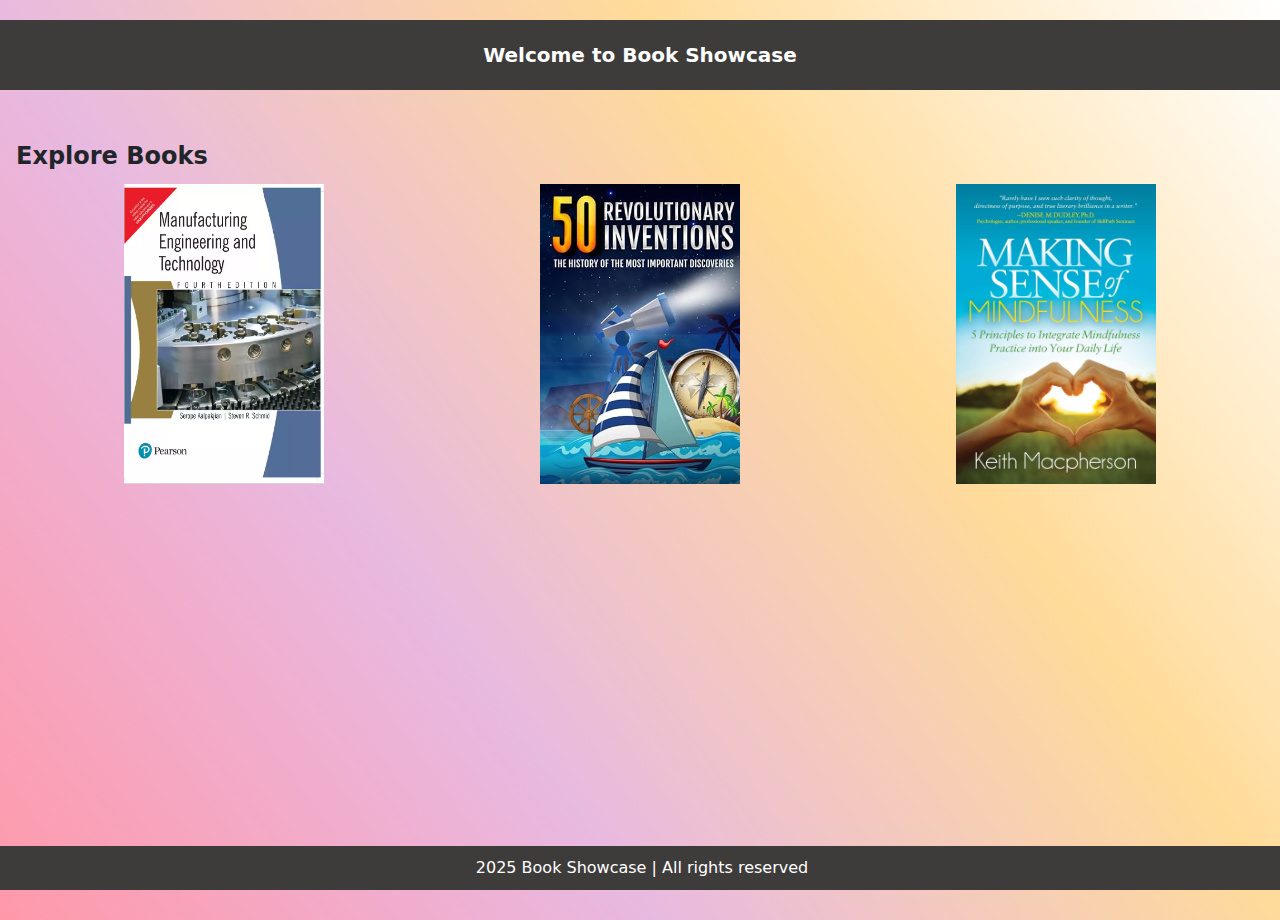
<file: index.html>
<!DOCTYPE html>
<html lang="en">

<head>
    <meta charset="UTF-8">
    <meta name="viewport" content="width=device-width, initial-scale=1.0">
    <title>PW Project</title>
    <link href="https://cdn.jsdelivr.net/npm/bootstrap@5.3.3/dist/css/bootstrap.min.css" rel="stylesheet"
        integrity="sha384-QWTKZyjpPEjISv5WaRU9OFeRpok6YctnYmDr5pNlyT2bRjXh0JMhjY6hW+ALEwIH" crossorigin="anonymous">
    <script src="https://cdn.jsdelivr.net/npm/bootstrap@5.3.3/dist/js/bootstrap.bundle.min.js"
        integrity="sha384-YvpcrYf0tY3lHB60NNkmXc5s9fDVZLESaAA55NDzOxhy9GkcIdslK1eN7N6jIeHz"
        crossorigin="anonymous"></script>
    <link rel="stylesheet" href="Src/indexStyle.css" >
</head>

<body>
    <nav id="header">
        Welcome to Book Showcase
    </nav>
    <main class="m-3 mt-5">
        <div class="fw-bold fs-4">Explore Books</div>
        <div id="image">
            <div class="book">
                <a href="book1.html">
                    <img src="./Public/images/book1.webp" alt="Book 1">
                    <div class="info-box">Click For Detail</div>
                    
                </a>
            </div>
            <div class="book">
                <a href="book2.html">
                    <img src="./Public/images/book2.jpg" alt="Book 2">
                    <div class="info-box">Click For Detail</div>
                </a>
            </div>
            <div class="book">
                <a href="book3.html">
                    <img src="./Public/images/book3.jpg" alt="Book 3">
                    <div class="info-box">Click For Detail</div>
                </a>
            </div>
        </div>
    </main>
    <footer>
        <span class="bi bi-c-circle me-1 "></span>
        <span>2025 Book Showcase | All rights reserved</span>
    </footer>

</body>

</html>
</file>
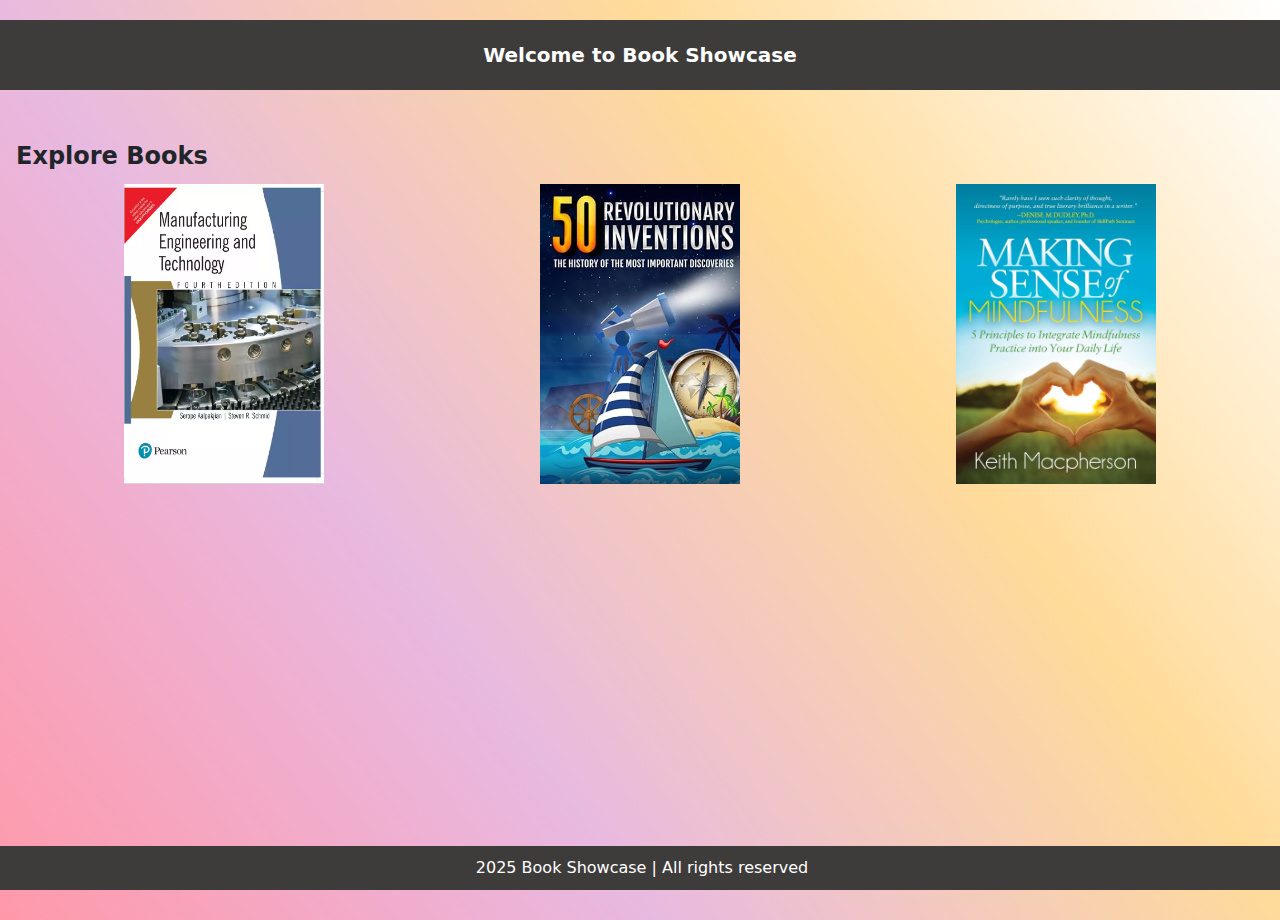
<file: Index.html>
<!DOCTYPE html>
<html lang="en">
<head>
    <meta charset="UTF-8">
    <meta name="viewport" content="width=device-width, initial-scale=1.0">
    <title>PW Project</title>
    <link href="https://cdn.jsdelivr.net/npm/bootstrap@5.3.3/dist/css/bootstrap.min.css" rel="stylesheet" integrity="sha384-QWTKZyjpPEjISv5WaRU9OFeRpok6YctnYmDr5pNlyT2bRjXh0JMhjY6hW+ALEwIH" crossorigin="anonymous">
    <script src="https://cdn.jsdelivr.net/npm/bootstrap@5.3.3/dist/js/bootstrap.bundle.min.js" integrity="sha384-YvpcrYf0tY3lHB60NNkmXc5s9fDVZLESaAA55NDzOxhy9GkcIdslK1eN7N6jIeHz" crossorigin="anonymous"></script>
    <style>
        *{
            margin: 0;
            padding: 0;
        }
        body{
            height: 100vh;
            animation: animateBg 10s linear infinite;
            transition: 5s;
            background: linear-gradient(54deg,rgba(255, 72, 102, 0.557),rgba(209, 113, 193, 0.494),rgb(255, 165, 0,0.4),white); 
        }
        @keyframes animateBg {
            0% {
                background: linear-gradient(23deg ,rgba(241, 162, 14, 0.694),rgba(209, 54, 215, 0.337),rgba(255, 255, 255, 0.703)); 
            }
            25% {
                background: linear-gradient(54deg, rgba(209, 113, 193, 0.494), rgba(230, 151, 164, 0.957),white, rgba(255, 166, 0, 0.499) );
            }
            50% {
                background: linear-gradient(54deg, rgba(255, 192, 203, 0.957), white,rgba(209, 113, 193, 0.494), rgba(255, 166, 0, 0.499) );
            }
            75% {
                background: linear-gradient(54deg, rgba(255, 192, 203, 0.957), rgba(209, 113, 193, 0.494), rgba(255, 166, 0, 0.499), white);
            }
            100% {
                background: linear-gradient(54deg, rgba(255, 192, 203, 0.957), rgba(209, 113, 193, 0.494), rgba(255, 166, 0, 0.499), white);
            }
        }
        
        footer{
            background-color: #3e3b3b;
            color: white;
            text-align: center;
            padding: 10px;
            position:fixed;
            bottom: 10px;
            width: 100%;
        }
        #header{
            background-color: #3e3b3b;
            color: white;
            display: flex;
            padding: 20px;
            justify-content: center;
            font-weight: bold;
            margin-top: 20px;
            font-size: 20px;
        }
        
        .book {
            position: relative;
            width: 200px;
            height: 300px;
        }
        
        .book img {
            width: 100%;
            height: 100%;
            transition: transform 1s, opacity 0.9s;
            
        }
        
        .info-box{
            height: 300px;
            width: 200px;
            background-color: #3e3b3b;
            position: absolute;
            color: rgb(193, 187, 187);
            top: -9px;
            left: -8px;
            opacity: 0;
            text-align: center;
            display: flex;
            font-size: 25px;
            font-weight: 500;
            font-family: 'Times New Roman', Times, serif;
            justify-content: center;
            align-items: center;
            margin-left: 4px;
            transition: 2s;

        }
        
        .book:hover img {
            transform: rotateY(180deg);
            opacity: 0;
        }
        
        .info-box:hover{
            opacity: 1;
        }
     
     @media screen and (orientation: landscape){
        #image{ 
        display: flex;
        justify-content: space-around;
    }
     #image div{
        margin-top: 10px;
     }
    }
     @media screen and (orientation: portrait){
        #image{ 
        display: block;
        margin-left: 40px;
     }
     #image div{
        margin-top: 20px;
     }
     #header{
        white-space: nowrap;
     }
    }
    </style>
</head>
<body>
    <nav id="header"  >
        Welcome to Book Showcase
    </nav>
    <main class="m-3 mt-5">
        <div class="fw-bold fs-4">Explore Books</div>
        <div  id="image">
        <div class="book">
            <a href="/src/book1.html">
                <img src="/public/images/book1.webp" alt="Book 1">
                <div class="info-box">Click For Detail</div>
            </a>
        </div>
        <div class="book">
            <a href="/src/book2.html">
                <img src="/public/images/book2.jpg" alt="Book 2">
                <div class="info-box">Click For Detail</div>
            </a>
        </div>
        <div class="book">
            <a href="/src/book3.html">
                <img src="/public/images/book3.jpg" alt="Book 3">
                <div class="info-box">Click For Detail</div>
            </a>
        </div>
    </div>
    </main>
    <footer  >
        <span class="bi bi-c-circle me-1 "></span>
        <span>2025 Book Showcase | All rights reserved</span>
    </footer>
   
</body>
</html>
</file>
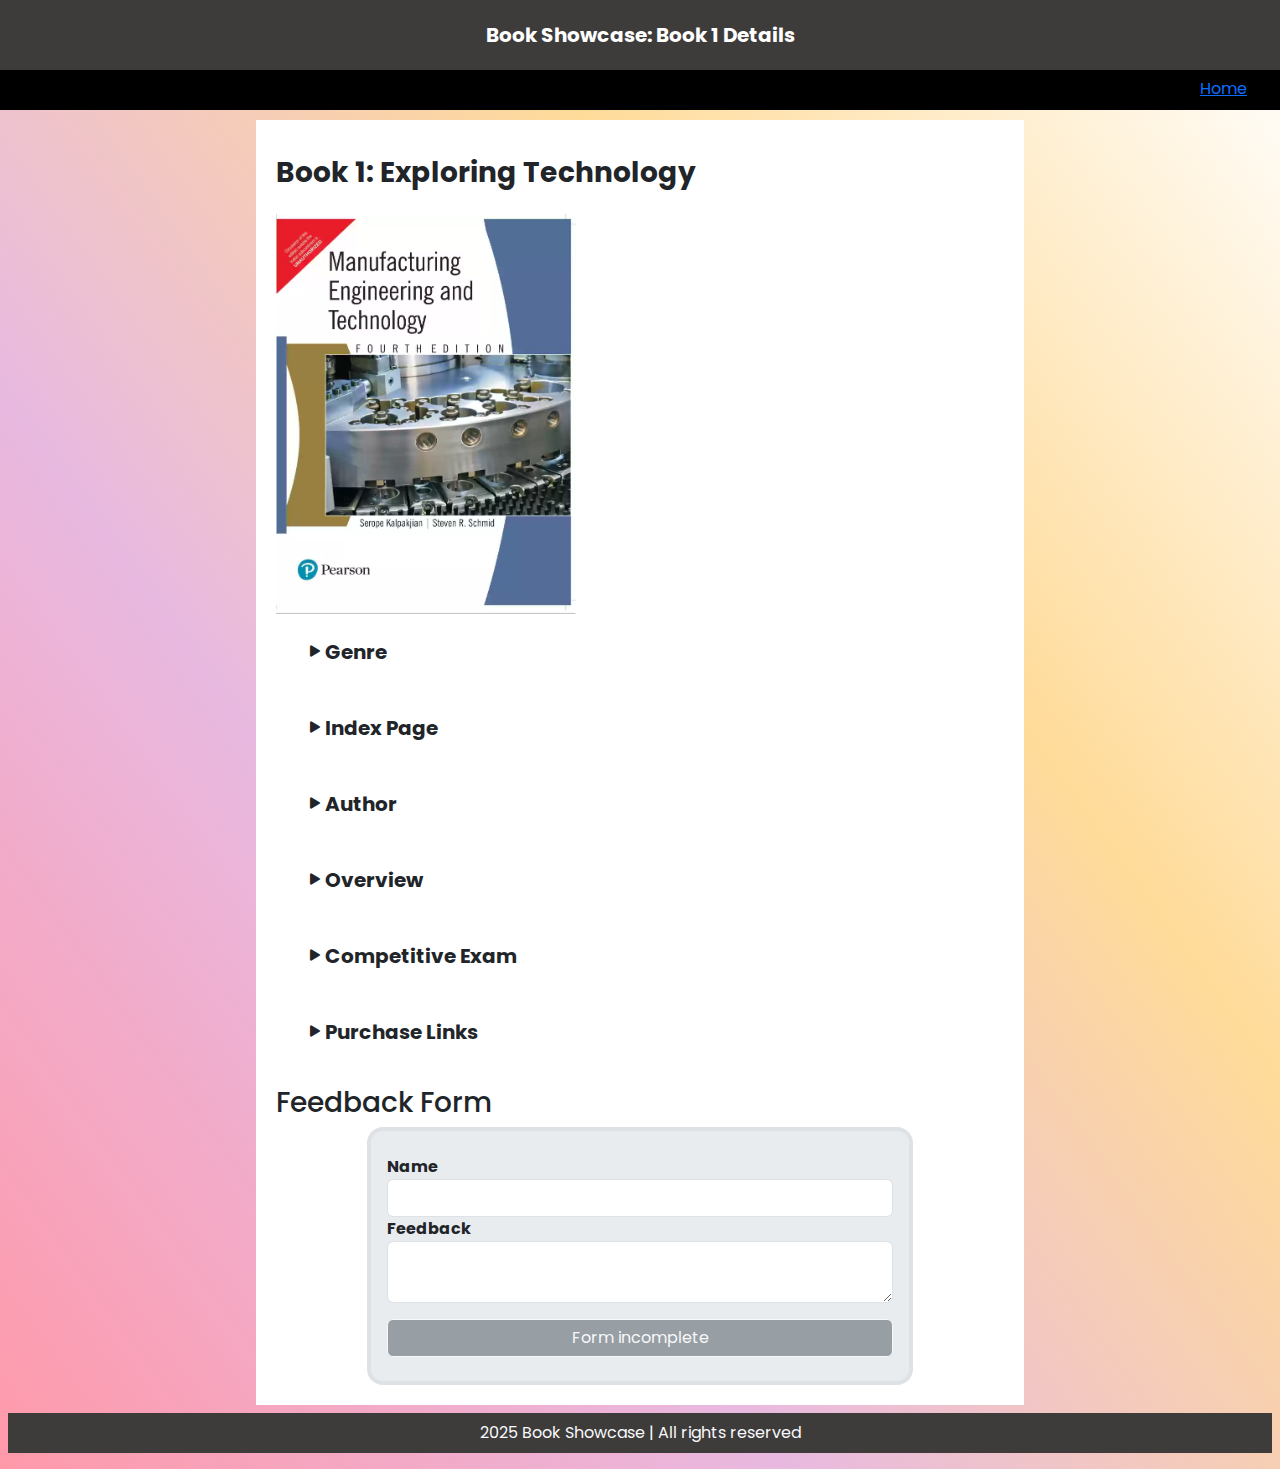
<file: book1.html>
<!DOCTYPE html>
<html lang="en">

<head>
    <meta charset="UTF-8">
    <meta name="viewport" content="width=device-width, initial-scale=1.0">
    <title>Book 1</title>
    <link href="https://cdn.jsdelivr.net/npm/bootstrap@5.3.3/dist/css/bootstrap.min.css" rel="stylesheet"
        integrity="sha384-QWTKZyjpPEjISv5WaRU9OFeRpok6YctnYmDr5pNlyT2bRjXh0JMhjY6hW+ALEwIH" crossorigin="anonymous">
        <link rel="stylesheet" href="https://cdn.jsdelivr.net/npm/bootstrap-icons/font/bootstrap-icons.css">
    <script src="https://cdn.jsdelivr.net/npm/bootstrap@5.3.3/dist/js/bootstrap.bundle.min.js"
        integrity="sha384-YvpcrYf0tY3lHB60NNkmXc5s9fDVZLESaAA55NDzOxhy9GkcIdslK1eN7N6jIeHz"
        crossorigin="anonymous"></script>
        

        <link rel="stylesheet" href="Src/books.css">
      
</head>
<style>
   

</style>
<body>
    <nav>
        <div id="navTitle" >
            Book Showcase: Book 1 Details
        </div>
        <div id="navLink">
            <a href="index.html" class="btn btn-link " >Home</a>
        </div>
    </nav>
    <section>
        <h3 class="mt-3 mb-4 fw-bold">Book 1: Exploring Technology</h3>
        <div>
            <img src="./Public/images/book1.webp" height="400px" width="300px" alt=""> 
        </div>
        <!--First Dialog Box -->
        <button class="btn fs-5 fw-bolder  bi bi-play-fill m-3" data-bs-target="#dialog1" data-bs-toggle="collapse">Genre</button>
        <div class="w-50">
            <div class="collapse  collapse-horizontal " id="dialog1">
                <div class="card card-body bg-body-secondary"id="collapseWidth">

                    <ul>
                        <li>Engineering</li>
                        <li>Technology</li>
                        <li>Education</li>
                    </ul>
                </div>
            </div>

        </div>
        <!--Second Dialog Box -->
        <button class="btn fs-5 fw-bolder  bi bi-play-fill m-3" data-bs-target="#dialog2" data-bs-toggle="collapse">Index Page</button>
        <div class="w-75">
            <div class="collapse  collapse-horizontal " id="dialog2">
                <div class="card card-body  bg-body-secondary"id="collapseWidth" >
                    <ul>
                        <li>Introduction</li>
                        <li>Chapter1: Overview</li>
                        <li>Chapter2: Advanced Concept</li>
                        <li>Chapter2:Design for Manufacture, Assembly, Disassembly, and Service</li>
                    </ul>
                </div>
            </div>

        </div>
        <!--Third Dialog Box -->
        <button class="btn fs-5 fw-bolder  bi bi-play-fill m-3" data-bs-target="#dialog3" data-bs-toggle="collapse">Author</button>
        <div class="w-50">
            <div class="collapse  collapse-horizontal " id="dialog3">
                <div class="card card-body  bg-body-secondary"id="collapseWidth">
                    <p>
                        Serope Kalpakjian & Steven Schmid
                    </p>
                </div>
            </div>

        </div>
        <!--Fourth Dialog Box -->
        <button class="btn fs-5 fw-bolder  bi bi-play-fill m-3" data-bs-target="#dialog4" data-bs-toggle="collapse">Overview</button>
        <div class="w-50">
            <div class="collapse  collapse-horizontal " id="dialog4">
                <div class="card card-body  bg-body-secondary"id="collapseWidth">
                    <p>
                        "Manufacturing Engineering and Technology" is a widely used textbook that provides a comprehensive introduction to modern manufacturing. 
                    </p>
                </div>
            </div>

        </div>
        <!--Fifth Dialog Box -->
        <button class="btn fs-5 fw-bolder  bi bi-play-fill m-3" data-bs-target="#dialog5" data-bs-toggle="collapse">Competitive Exam </button>
        <div class="w-50">
            <div class="collapse  collapse-horizontal " id="dialog5">
                <div class="card card-body  bg-body-secondary"id="collapseWidth">
                    <p id="trunc">
                        The book Manufacturing Engineering and Technology by Serope Kalpakjian & Steven Schmid is highly relevant for various competitive exams related to mechanical, manufacturing, and industrial engineering. It provides in-depth coverage of manufacturing processes, materials, and automation, which are key topics in technical exams.
                    </p>
                </div>
            </div>

        </div>
        <!--Sixth Dialog Box -->
        <button class="btn fs-5 fw-bolder  bi bi-play-fill m-3" data-bs-target="#dialog6" data-bs-toggle="collapse">Purchase Links</button>
        <div class="w-50">
            <div class="collapse  collapse-horizontal " id="dialog6">
                <div class="card card-body  bg-body-secondary"id="collapseWidth">
            <ul>
                <li>
                    <a
                        href="https://www.amazon.in/Manufacturing-Engineering-Technology-4e-Kalpakjian/dp/8177581708/ref=pd_aw_sbs_m_sccl_1/257-2154382-9587553?pd_rd_w=9i8bD&content-id=amzn1.sym.2cd03849-f4e7-4876-8d9b-3ad5f5d92257&pf_rd_p=2cd03849-f4e7-4876-8d9b-3ad5f5d92257&pf_rd_r=J4T77X4V2NG8FV5EFPN2&pd_rd_wg=JdCCi&pd_rd_r=c6bdf24e-3e1d-426b-8540-068e989e816d&pd_rd_i=8177581708&psc=1" target="_blank">Amazon</a>
                </li>
                <li>
                    <a href="https://www.flipkart.com/manufacturing-engineering-technology-si-edition/p/itmf4ffgrwjjvng3?pid=9789332587908&lid=LSTBOK9789332587908HFVMW1&marketplace=FLIPKART&srno=b_1_24&otracker=browse&fm=organic&iid=en_T3s4kaVu%2FvrdsNCqLFqCiMWgLeRf7djcILorKx8NnhLrB3HoHPkArh6DSX1MGUlHor%2BUkypUep19d7zsZ7AAzg%3D%3D&ssid=cgb48cgltc0000001600869075415"  target="_blank">Flipkart</a>
                </li>
            </ul>
                </div>
            </div>

        </div>
        <h3 class="mt-3">Feedback Form</h3>
        <div class=" w-100 d-flex justify-content-center">
            <form action="" class="w-75 border border-4 p-3 pt-4 pb-4 rounded rounded-4 bg-body-secondary">
                <label class="fw-bold" for="name">Name</label>
                <input type="text" name="Name" id="name" class="form-control" >
                <label class="fw-bold" for="Feedback">Feedback</label>
                <textarea name="Feedback" id="Feedback" class="form-control" ></textarea>
                <button type="button"  id="submitBtn" class=" btn bg-secondary mt-3 w-100 text-white" disabled  data-bs-target="#feedBack" data-bs-toggle="modal">
                    Form incomplete
            </button>
            <div class="modal fade " id="feedBack">
                <div class="modal-dialog modal-dialog-centered">
                    <div class="modal-content">
                        <div class="modal-header " style=" text-align: center; display: flex; justify-content: center; align-items: center; ">
                            <i class="bi bi-check-circle-fill align-content-center" style="font-size: 100px; color: green;"></i>
                            
                        </div>
                        <div class="modal-body">
                            <h2 class=" fw-bold" style="text-transform: uppercase;" id="Name"></h2>
                            <dl class="mb-3">
                                <dt>Book1 : Manufacturing-Engineering-Technology</dt>
                            </dl>
                            <p class="text-lg mb-6" id="feedBackModal">
                                Your Feedback has been sent successfully.
                            </p>
                        </div>
                        <div class="modal-footer">
                            <button type="button" class="btn btn-danger" data-bs-dismiss="modal">
                                Cancel
                            </button>
                            <button type="button" class="btn btn-success" data-bs-dismiss="modal">
                                Ok
                            </button>
                        </div>
                    </div>
                </div>
            </div>
            </form>
        </div>
    </section>
    <footer class="m-2">
        <p class="p-2 text-light " style="text-align: center; width: 100%; background-color:  #3e3b3b;">2025 Book Showcase | All rights reserved</p>
    </footer>
</body>

</html>
<script src="./Src/script.js"></script>
</file>
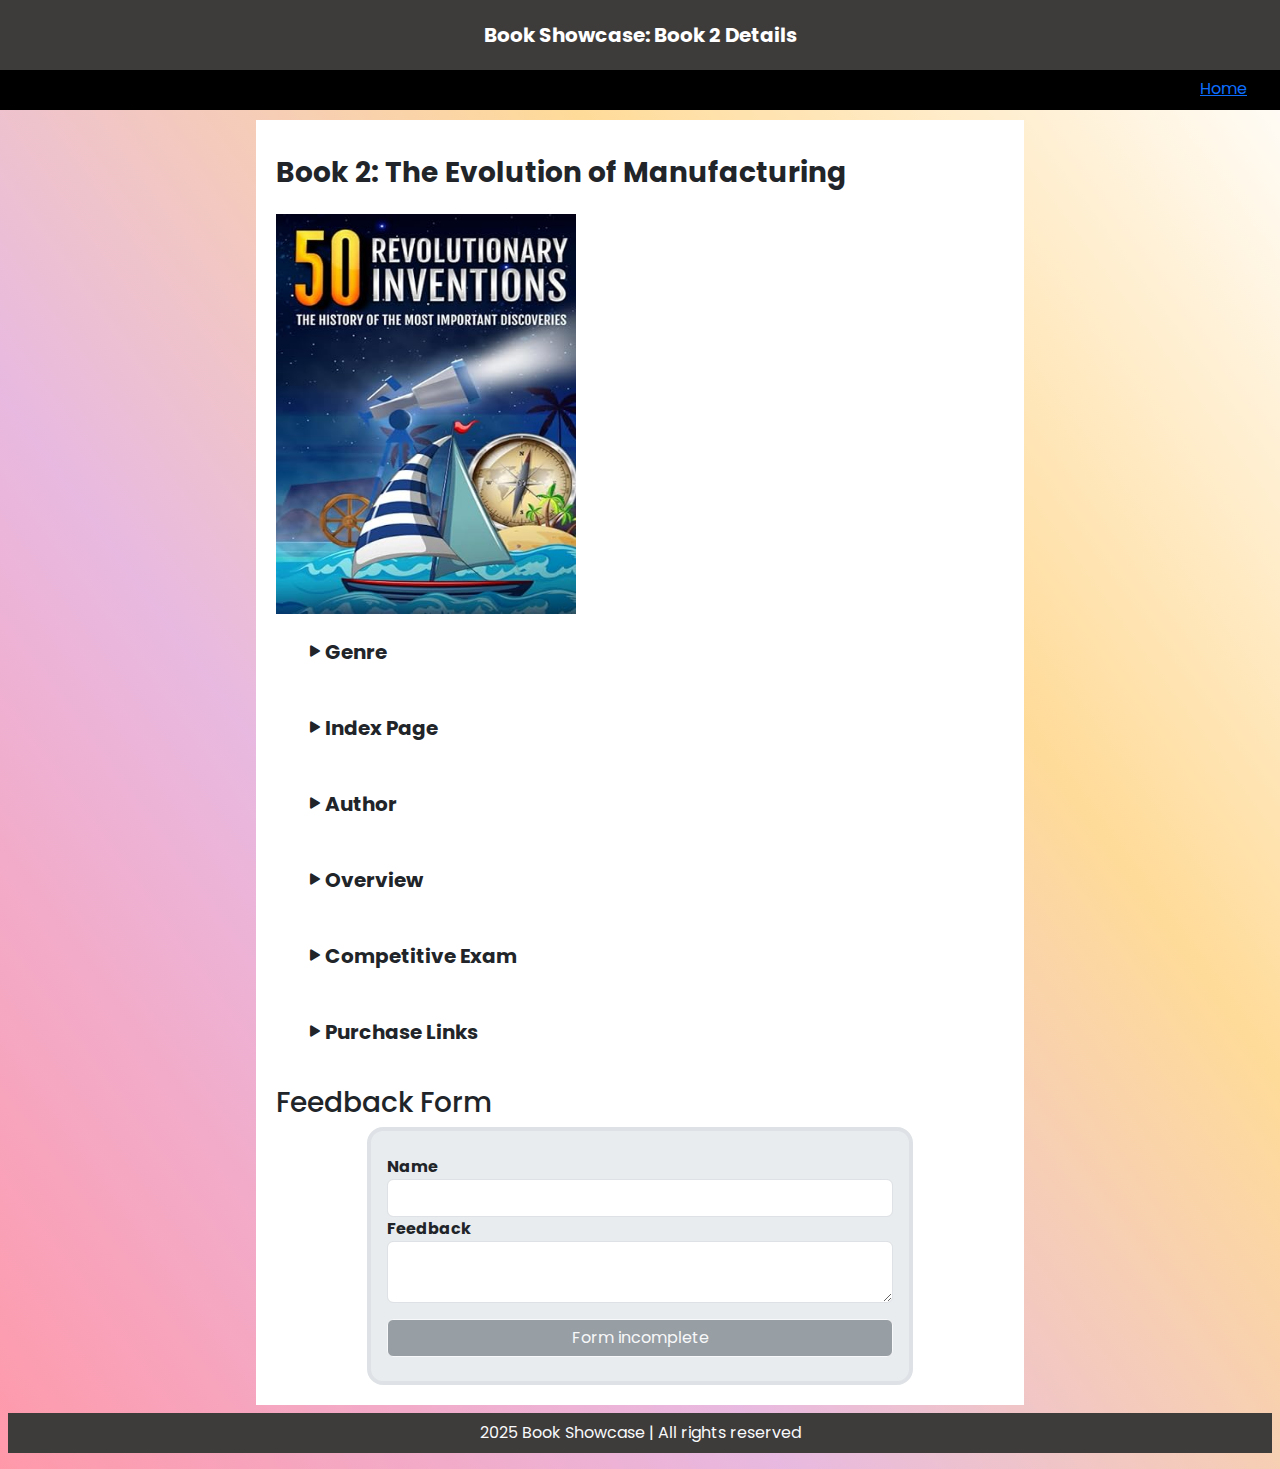
<file: book2.html>
<!DOCTYPE html>
<html lang="en">

<head>
    <meta charset="UTF-8">
    <meta name="viewport" content="width=device-width, initial-scale=1.0">
    <title>Book 2</title>
    <link href="https://cdn.jsdelivr.net/npm/bootstrap@5.3.3/dist/css/bootstrap.min.css" rel="stylesheet"
        integrity="sha384-QWTKZyjpPEjISv5WaRU9OFeRpok6YctnYmDr5pNlyT2bRjXh0JMhjY6hW+ALEwIH" crossorigin="anonymous">
    <script src="https://cdn.jsdelivr.net/npm/bootstrap@5.3.3/dist/js/bootstrap.bundle.min.js"
        integrity="sha384-YvpcrYf0tY3lHB60NNkmXc5s9fDVZLESaAA55NDzOxhy9GkcIdslK1eN7N6jIeHz"
        crossorigin="anonymous"></script>
        
<link rel="stylesheet" href="https://cdn.jsdelivr.net/npm/bootstrap-icons/font/bootstrap-icons.css">

        <link rel="stylesheet" href="Src/books.css">
    
</head>

<body>
    <nav>
        <div id="navTitle" >
            Book Showcase: Book 2 Details
        </div>
        <div id="navLink">
            <a href="index.html" class="btn btn-link " >Home</a>
        </div>
    </nav>
    <section>
        <h3 class="mt-3 mb-4 fw-bold">Book 2: The Evolution of Manufacturing</h3>
        <img src="./Public/images/book2.jpg" height="400px" width="300px" alt=""> <br>
        <!--First Dialog Box -->
        <button class="btn fs-5 fw-bolder  bi bi-play-fill m-3" data-bs-target="#dialog1" data-bs-toggle="collapse">Genre</button>
        <div class="w-50">
            <div class="collapse  collapse-horizontal " id="dialog1">
                <div class="card card-body  bg-body-secondary" id="collapseWidth">

                    <ul>
                        <li> Science & Innovation</li>
                        <li>Industrial & Manufacturing Engineering</li>
                        <li>History of Technology</li>
                        <li>Mechanical & Production Engineering</li>
                    </ul>
                </div>
            </div>

        </div>
        <!--Second Dialog Box -->
        <button class="btn fs-5 fw-bolder  bi bi-play-fill m-3" data-bs-target="#dialog2" data-bs-toggle="collapse">Index Page</button>
        <div class="w-50">
            <div class="collapse  collapse-horizontal " id="dialog2">
                <div class="card card-body  bg-body-secondary" id="collapseWidth">
                    <ul>
                        <li>Introduction</li>
                        <li>Chapter1: Overview</li>
                        <li>Chapter2: Advanced Concept</li>
                    </ul>
                </div>
            </div>

        </div>
        <!--Third Dialog Box -->
        <button class="btn fs-5 fw-bolder  bi bi-play-fill m-3" data-bs-target="#dialog3" data-bs-toggle="collapse">Author</button>
        <div class="w-50">
            <div class="collapse  collapse-horizontal " id="dialog3">
                <div class="card card-body  bg-body-secondary" id="collapseWidth">
                    <p>
                        Serope Kalpakjian and Steven Schmid
                    </p>
                </div>
            </div>

        </div>
        <!--Fourth Dialog Box -->
        <button class="btn fs-5 fw-bolder  bi bi-play-fill m-3" data-bs-target="#dialog4" data-bs-toggle="collapse">Overview</button>
        <div class="w-50">
            <div class="collapse  collapse-horizontal " id="dialog4">
                <div class="card card-body  bg-body-secondary" id="collapseWidth">
                    <p>
                        This book explores 50 groundbreaking inventions that have transformed manufacturing engineering and technology, from the Industrial Revolution to Industry 4.0.
                    </p>
                </div>
            </div>

        </div>
        <!--Fifth Dialog Box -->
        <button class="btn fs-5 fw-bolder  bi bi-play-fill m-3" data-bs-target="#dialog5" data-bs-toggle="collapse">Competitive Exam </button>
        <div class="w-50">
            <div class="collapse  collapse-horizontal " id="dialog5">
                <div class="card card-body  bg-body-secondary" id="collapseWidth">
                    <p>
                        If your book focuses on key manufacturing inventions and technological advancements, it can be highly relevant for various competitive exams in the field of engineering and technology.
                    </p>
                </div>
            </div>

        </div>
        <!--Sixth Dialog Box -->
        <button class="btn fs-5 fw-bolder  bi bi-play-fill m-3" data-bs-target="#dialog6" data-bs-toggle="collapse">Purchase Links</button>
        <div class="w-50">
            <div class="collapse  collapse-horizontal " id="dialog6">
                <div class="card card-body  bg-body-secondary" id="collapseWidth">
            <ul>
                <li>
                    <a
                        href="https://www.amazon.co.uk/50-Revolutionary-Inventions-Important-Discoveries/dp/B0BZ37D49V">Amazon</a>
                </li>
                <li>
                    <a href="https://www.flipkart.com/strategic-inventions-revolutionary-war/p/itmfbyxhbtnwgzya?pid=9781502610294">Flipkart</a>
                </li>
            </ul>
                </div>
            </div>

        </div>
        <h3 class="mt-3">Feedback Form</h3>
        <div class=" w-100 d-flex justify-content-center">
            <form action="" class="w-75 border border-4 p-3 pt-4 pb-4 rounded rounded-4 bg-body-secondary">
                <label class="fw-bold" for="name">Name</label>
                <input type="text" name="Name" id="name" class="form-control" >
                <label class="fw-bold" for="Feedback">Feedback</label>
                <textarea name="Feedback" id="Feedback" class="form-control"></textarea>
                <button type="button"  id="submitBtn" class=" btn bg-secondary mt-3 w-100 text-white" disabled  data-bs-target="#feedBack" data-bs-toggle="modal">
                    Form incomplete
            </button>
            <div class="modal fade " id="feedBack">
                <div class="modal-dialog modal-dialog-centered">
                    <div class="modal-content">
                        <div class="modal-header " style=" text-align: center; display: flex; justify-content: center; align-items: center; ">
                            <i class="bi bi-check-circle-fill align-content-center" style="font-size: 100px; color: green;"></i>
                            
                        </div>
                        <div class="modal-body">
                            <h2 class=" fw-bold" style="text-transform: uppercase;" id="Name"></h2>
                            <dl class="mb-3">
                                <dt>Book2 : 50 Revolutionary Inventions</dt>
                            </dl>
                            <p class="text-lg mb-6" id="feedBackModal">
                                Your Feedback has been sent successfully.
                            </p>
                        </div>
                        <div class="modal-footer">
                            <button type="button" class="btn btn-danger" data-bs-dismiss="modal">
                                Cancel
                            </button>
                            <button type="button" class="btn btn-success" data-bs-dismiss="modal">
                                Ok
                            </button>
                        </div>
                    </div>
                </div>
            </div>
            </form>
        </div>
    </section>
    <footer class="m-2">
        <p class="p-2 text-light " style="text-align: center; width: 100%; background-color:  #3e3b3b;">2025 Book Showcase | All rights reserved</p>
    </footer>
</body>

</html>
<script src="./Src/script.js"></script>
</file>
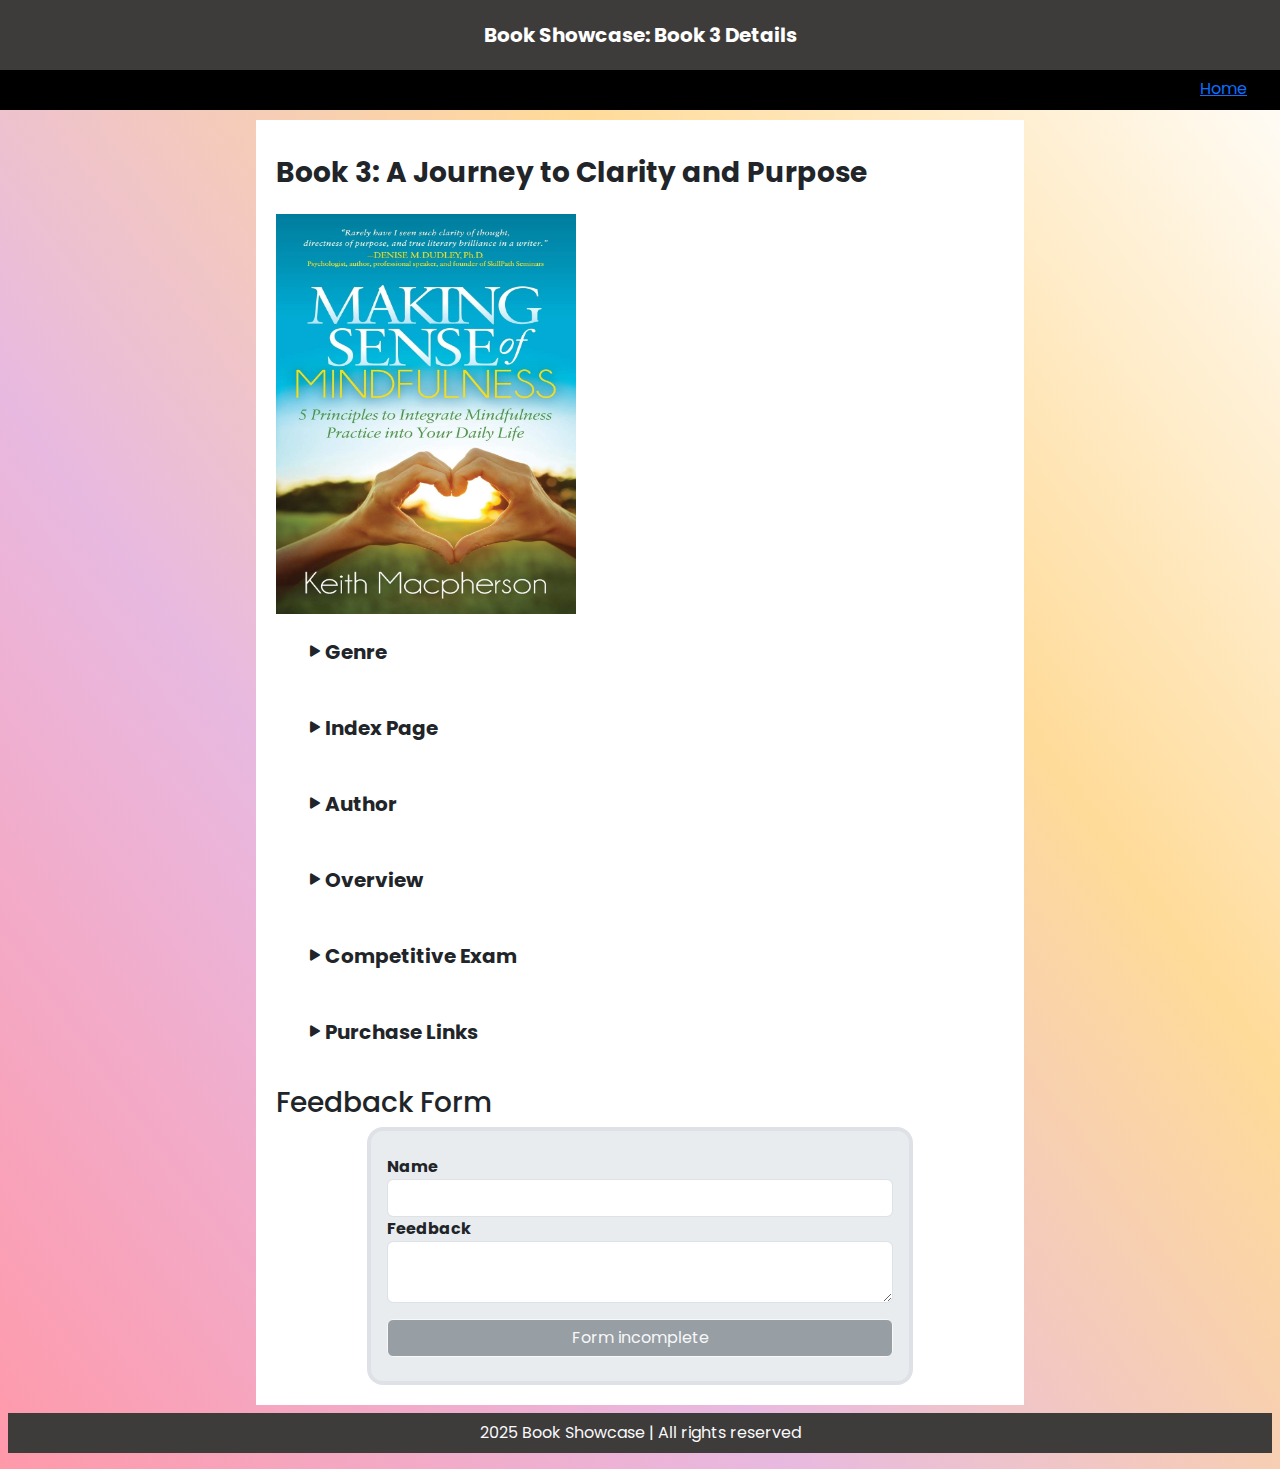
<file: book3.html>
<!DOCTYPE html>
<html lang="en">

<head>
    <meta charset="UTF-8">
    <meta name="viewport" content="width=device-width, initial-scale=1.0">
    <title>Book 3</title>
    <link href="https://cdn.jsdelivr.net/npm/bootstrap@5.3.3/dist/css/bootstrap.min.css" rel="stylesheet"
        integrity="sha384-QWTKZyjpPEjISv5WaRU9OFeRpok6YctnYmDr5pNlyT2bRjXh0JMhjY6hW+ALEwIH" crossorigin="anonymous">
    <script src="https://cdn.jsdelivr.net/npm/bootstrap@5.3.3/dist/js/bootstrap.bundle.min.js"
        integrity="sha384-YvpcrYf0tY3lHB60NNkmXc5s9fDVZLESaAA55NDzOxhy9GkcIdslK1eN7N6jIeHz"
        crossorigin="anonymous"></script>
        
<link rel="stylesheet" href="https://cdn.jsdelivr.net/npm/bootstrap-icons/font/bootstrap-icons.css">

        <link rel="stylesheet" href="Src/books.css">
        
    
</head>

<body>
    <nav>
        <div id="navTitle" >
            Book Showcase: Book 3 Details
        </div>
        <div id="navLink">
            <a href="index.html" class="btn btn-link " >Home</a>
        </div>
    </nav>
    <section>
        <h3 class="mt-3 mb-4 fw-bold">Book 3: A Journey to Clarity and Purpose</h3>
        <img src="./Public/images/book3.jpg" height="400px" width="300px" alt=""> <br>
        <!--First Dialog Box -->
        <button class="btn fs-5 fw-bolder  bi bi-play-fill m-3" data-bs-target="#dialog1" data-bs-toggle="collapse">Genre</button>
        <div class="w-50">
            <div class="collapse  collapse-horizontal " id="dialog1">
                <div class="card card-body  bg-body-secondary" id="collapseWidth">

                    <ul>
                        <li>Philosophy </li>
                        <li>Psychology </li>
                        <li>Spirituality & Mindfulness</li>
                        <li> Neuroscience</li>
                    </ul>
                </div>
            </div>

        </div>
        <!--Second Dialog Box -->
        <button class="btn fs-5 fw-bolder  bi bi-play-fill m-3" data-bs-target="#dialog2" data-bs-toggle="collapse">Index Page</button>
        <div class="w-50">
            <div class="collapse  collapse-horizontal " id="dialog2">
                <div class="card card-body  bg-body-secondary" id="collapseWidth">
                    <ul>
                        <li>Introduction</li>
                        <li>Chapter1: Overview</li>
                        <li>Chapter2: Advanced Concept</li>
                    </ul>
                </div>
            </div>

        </div>
        <!--Third Dialog Box -->
        <button class="btn fs-5 fw-bolder  bi bi-play-fill m-3" data-bs-target="#dialog3" data-bs-toggle="collapse">Author</button>
        <div class="w-50">
            <div class="collapse  collapse-horizontal " id="dialog3">
                <div class="card card-body  bg-body-secondary" id="collapseWidth">
                    <p>
                        Morgan James Publishing llc
                    </p>
                </div>
            </div>

        </div>
        <!--Fourth Dialog Box -->
        <button class="btn fs-5 fw-bolder  bi bi-play-fill m-3" data-bs-target="#dialog4" data-bs-toggle="collapse">Overview</button>
        <div class="w-50">
            <div class="collapse  collapse-horizontal " id="dialog4">
                <div class="card card-body  bg-body-secondary" id="collapseWidth">
                    <p>
                        This book provides a thought-provoking journey into the nature of meaning, helping readers navigate existential questions, personal values, and life’s deeper purpose.
                    </p>
                </div>
            </div>

        </div>
        <!--Fifth Dialog Box -->
        <button class="btn fs-5 fw-bolder  bi bi-play-fill m-3" data-bs-target="#dialog5" data-bs-toggle="collapse">Competitive Exam</button>
        <div class="w-50">
            <div class="collapse  collapse-horizontal " id="dialog5">
                <div class="card card-body  bg-body-secondary" id="collapseWidth">
                    <p>
                        If your book explores meaning, purpose, and fulfillment through philosophy, psychology, and self-development, it may be useful for competitive exams that test analytical thinking, ethics, and general studies.
                    </p>
                </div>
            </div>

        </div>
        <!--Sixth Dialog Box -->
        <button class="btn fs-5 fw-bolder  bi bi-play-fill m-3" data-bs-target="#dialog6" data-bs-toggle="collapse">Purchase Links</button>
        <div class="w-50">
            <div class="collapse  collapse-horizontal " id="dialog6">
                <div class="card card-body  bg-body-secondary" id="collapseWidth">
            <ul>
                <li>
                    <a
                        href="https://www.amazon.in/Observe-Mindfulness-Practices-Cultivate-Enhancing/dp/9363953718?source=ps-sl-shoppingads-lpcontext&ref_=fplfs&psc=1&smid=A1WYWER0W24N8S">Amazon</a>
                </li>
                <li>
                    <a href="https://www.flipkart.com/making-sense-mindfulness/p/itmf3gxevneygxeu?pid=9781683509523&lid=LSTBOK9781683509523YH1960&marketplace=FLIPKART&cmpid=content_book_8965229628_gmc">Flipkart</a>
                </li>
            </ul>
                </div>
            </div>

        </div>
        <h3 class="mt-3">Feedback Form</h3>
        <div class=" w-100 d-flex justify-content-center">
            <form action="" class="w-75 border border-4 p-3 pt-4 pb-4 rounded rounded-4 bg-body-secondary">
                <label class="fw-bold" for="name">Name</label>
                <input type="text" name="Name" id="name" class="form-control"  >
                <label class="fw-bold" for="Feedback">Feedback</label>
                <textarea name="Feedback" id="Feedback" class="form-control" ></textarea>
                <button type="button"  id="submitBtn" class=" btn bg-secondary mt-3 w-100 text-white" disabled  data-bs-target="#feedBack" data-bs-toggle="modal">
                    Form incomplete
            </button>
            <div class="modal fade " id="feedBack">
                <div class="modal-dialog modal-dialog-centered">
                    <div class="modal-content">
                        <div class="modal-header " style=" text-align: center; display: flex; justify-content: center; align-items: center; ">
                            <i class="bi bi-check-circle-fill align-content-center" style="font-size: 100px; color: green;"></i>
                            
                        </div>
                        <div class="modal-body">
                            <h2 class=" fw-bold" style="text-transform: uppercase;" id="Name"></h2>
                            <dl class="mb-3">
                                <dt>Book3 : Making Sense Of Mindfulness</dt>
                            </dl>
                            <p class="text-lg mb-6" id="feedBackModal">
                                Your Feedback has been sent successfully.
                            </p>
                        </div>
                        <div class="modal-footer">
                            <button type="button" class="btn btn-danger" data-bs-dismiss="modal">
                                Cancel
                            </button>
                            <button type="button" class="btn btn-success" data-bs-dismiss="modal">
                                Ok
                            </button>
                        </div>
                    </div>
                </div>
            </div>
            </form>
        </div>
    </section>
    <footer class="m-2">
        <p class="p-2 text-light " style="text-align: center; width: 100%; background-color:  #3e3b3b;">2025 Book Showcase | All rights reserved</p>
    </footer>
</body>

</html>
<script src="./Src/script.js"></script>
</file>
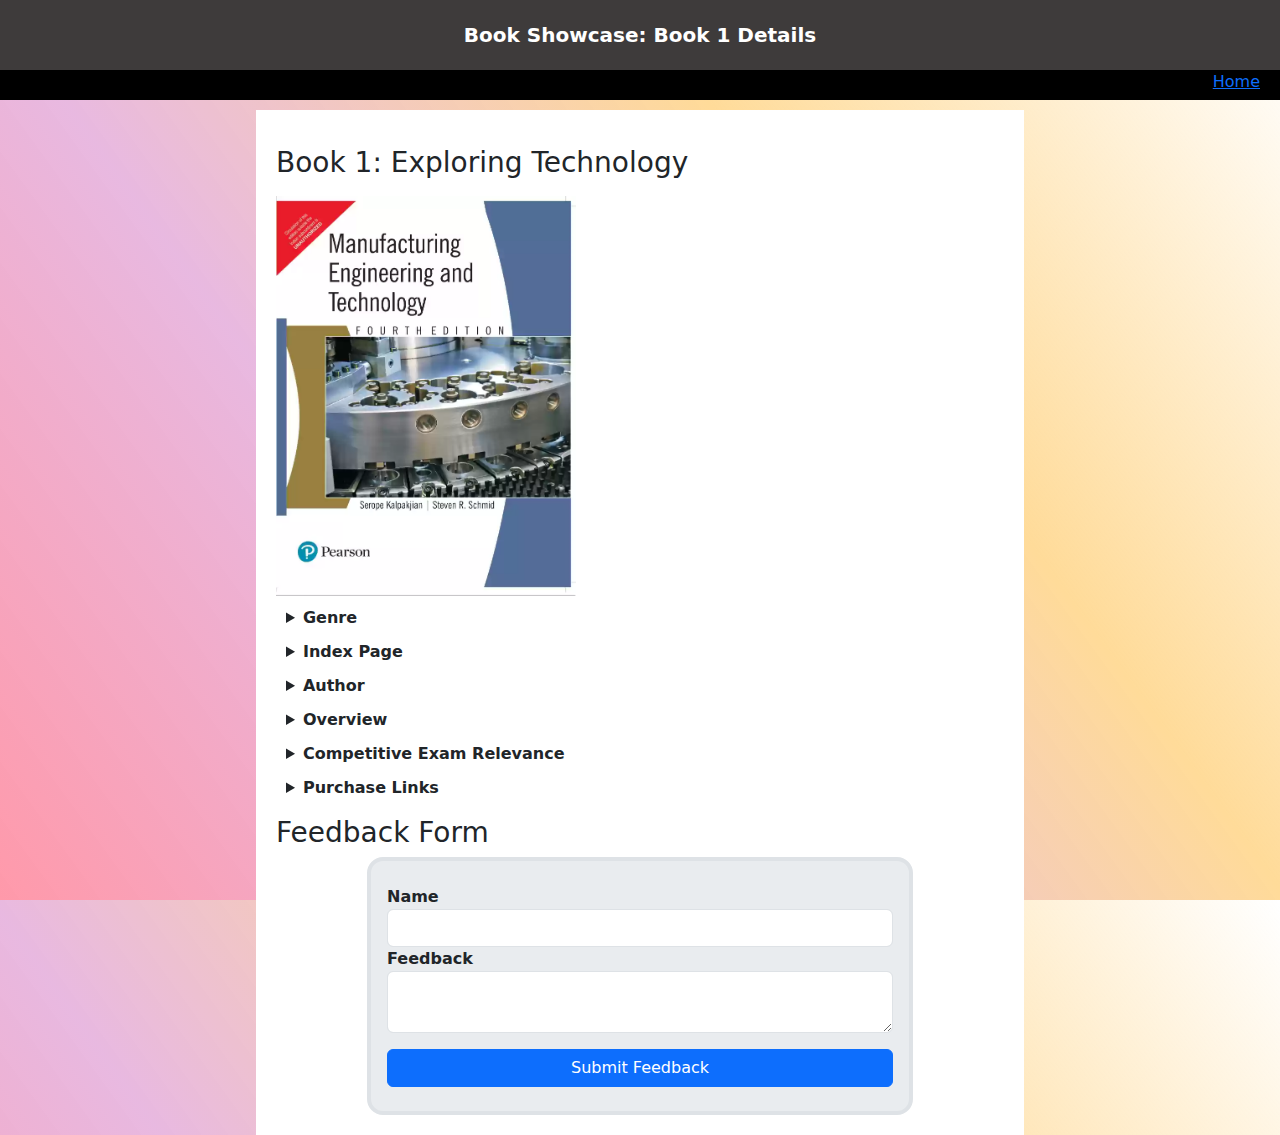
<file: src/book1.html>
<!DOCTYPE html>
<html lang="en">
<head>
    <meta charset="UTF-8">
    <meta name="viewport" content="width=device-width, initial-scale=1.0">
    <title>Book 1</title>
    <link href="https://cdn.jsdelivr.net/npm/bootstrap@5.3.3/dist/css/bootstrap.min.css" rel="stylesheet" integrity="sha384-QWTKZyjpPEjISv5WaRU9OFeRpok6YctnYmDr5pNlyT2bRjXh0JMhjY6hW+ALEwIH" crossorigin="anonymous">
    <script src="https://cdn.jsdelivr.net/npm/bootstrap@5.3.3/dist/js/bootstrap.bundle.min.js" integrity="sha384-YvpcrYf0tY3lHB60NNkmXc5s9fDVZLESaAA55NDzOxhy9GkcIdslK1eN7N6jIeHz" crossorigin="anonymous"></script>
    <style>
         body{
            height: 100vh;
            animation: animateBg 10s linear infinite;
            transition: 5s;
            background: linear-gradient(54deg,rgba(255, 72, 102, 0.557),rgba(209, 113, 193, 0.494),rgb(255, 165, 0,0.4),white); 
             
            
        }
        
        @keyframes animateBg {
            0% {
                background: linear-gradient(23deg ,rgba(241, 162, 14, 0.694),rgba(209, 54, 215, 0.337),rgba(255, 255, 255, 0.703)); 
            }
            25% {
                background: linear-gradient(54deg, rgba(209, 113, 193, 0.494), rgba(230, 151, 164, 0.957),white, rgba(255, 166, 0, 0.499) );
            }
            50% {
                background: linear-gradient(54deg, rgba(255, 192, 203, 0.957), white,rgba(209, 113, 193, 0.494), rgba(255, 166, 0, 0.499) );
            }
            75% {
                background: linear-gradient(54deg, rgba(255, 192, 203, 0.957), rgba(209, 113, 193, 0.494), rgba(255, 166, 0, 0.499), white);
            }
            100% {
                background: linear-gradient(54deg, rgba(255, 192, 203, 0.957), rgba(209, 113, 193, 0.494), rgba(255, 166, 0, 0.499), white);
            }
        }
        
        details{
            margin: 10px;
            font-weight: 500;
            
        }
        summary{
            font-weight: 700;
        }
       #navTitle{
        background-color: #3e3b3b;
        padding: 20px;
        color: white;
        display: flex;
        justify-content: center;
        font-weight: bolder;
        font-size: 20px;
       }
       #navLink{
        background-color: black;
        width: 100%;
        height: 30px;
        margin-bottom: 10px;
       }
       #navLink a{
        background-color: black;
        position: absolute;
        right: 20px;
        
       }
        @media screen and (orientation: landscape){
             section{          
            margin-left: 20%;
            margin-right: 20%;
            background-color: white;
            padding: 20px;
          
        } 
    }
     @media screen and (orientation: portrait){
     section{
        margin-left: 5%;
        margin-right: 5%;
        background-color: white;
        padding: 20px;
     }
    }
    </style>
</head>
<body>
    <nav>
        <div id="navTitle">
            Book Showcase: Book 1 Details
        </div>
        <div id="navLink">
            <a href="/src/index.html">Home</a>
        </div>
    </nav>
<section>
    <h3 class="mt-3 mb-3">Book 1: Exploring Technology</h3>
    <img src="/public/images/book1.webp" height="400px" width="300px" alt="">
        <details>
            <summary>Genre</summary>
            <p>
              <ul>
                <li>Technology</li>
                <li>Education</li>
            </ul>
        </p>
        </details>
        <details>
            <summary>Index Page</summary>
            <p>
              <ul>
                <li>Introduction</li>
                <li>Chapter1: Overview</li>
                <li>Chapter2: Advanced Concept</li>
            </ul>
        </p>
        </details>
        <details>
            <summary>Author</summary>
            <p>
             Jane Doe,John Smith
        </p>
        </details>
        <details>
            <summary>Overview</summary>
            <p>
             This book provides detailed insights into technology and communication skills for professionals and students
        </p>
        </details>
        <details>
            <summary>Competitive Exam Relevance</summary>
            <p>
              Highly recommended for IT and communication-related government exams.
        </p>
        </details>
        <details>
            <summary>Purchase Links</summary>
            <p>
              <ul>
                <li>
                    <a href="https://www.amazon.in/Manufacturing-Engineering-Technology-4e-Kalpakjian/dp/8177581708/ref=pd_aw_sbs_m_sccl_1/257-2154382-9587553?pd_rd_w=9i8bD&content-id=amzn1.sym.2cd03849-f4e7-4876-8d9b-3ad5f5d92257&pf_rd_p=2cd03849-f4e7-4876-8d9b-3ad5f5d92257&pf_rd_r=J4T77X4V2NG8FV5EFPN2&pd_rd_wg=JdCCi&pd_rd_r=c6bdf24e-3e1d-426b-8540-068e989e816d&pd_rd_i=8177581708&psc=1">Amazon</a>
                </li>
                <li>
                    <a href="https://www.flipkart.com/">Flipkart</a>
                </li>
            </ul>
        </p>
        </details>
        <h3 class="mt-3">Feedback Form</h3>
        <div class=" w-100 d-flex justify-content-center">
        <form action="" class="w-75 border border-4 p-3 pt-4 pb-4 rounded rounded-4 bg-body-secondary">
            <label class="fw-bold" for="name">Name</label>
            <input type="text" name="Name" id="name" required class="form-control">
            <label  class="fw-bold"  for="Feedback">Feedback</label>
            <textarea name="Feedback" id="Feedback" class="form-control"></textarea>
            <button type="submit" class="btn btn-primary mt-3 w-100">Submit Feedback</button>
        </form>
    </div>
</section>
</body>
</html>
</file>
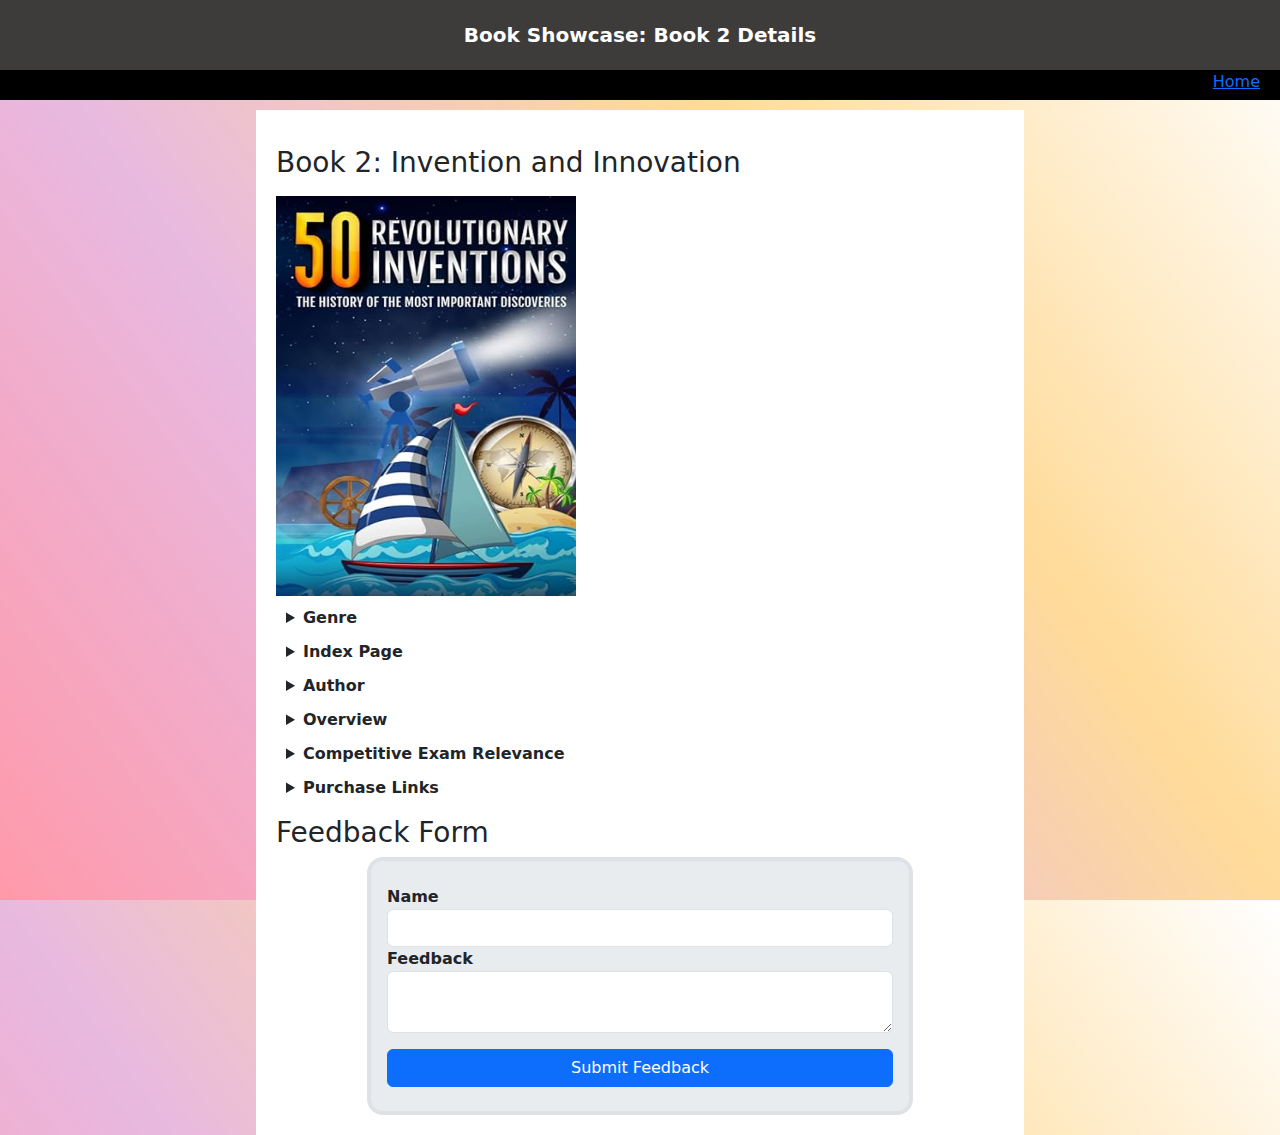
<file: src/book2.html>
<!DOCTYPE html>
<html lang="en">
<head>
    <meta charset="UTF-8">
    <meta name="viewport" content="width=device-width, initial-scale=1.0">
    <title>Book 2</title>
    <link href="https://cdn.jsdelivr.net/npm/bootstrap@5.3.3/dist/css/bootstrap.min.css" rel="stylesheet" integrity="sha384-QWTKZyjpPEjISv5WaRU9OFeRpok6YctnYmDr5pNlyT2bRjXh0JMhjY6hW+ALEwIH" crossorigin="anonymous">
    <script src="https://cdn.jsdelivr.net/npm/bootstrap@5.3.3/dist/js/bootstrap.bundle.min.js" integrity="sha384-YvpcrYf0tY3lHB60NNkmXc5s9fDVZLESaAA55NDzOxhy9GkcIdslK1eN7N6jIeHz" crossorigin="anonymous"></script>
    <style>
         body{
            height: 100vh;
            animation: animateBg 10s linear infinite;
            transition: 5s;
            background: linear-gradient(54deg,rgba(255, 72, 102, 0.557),rgba(209, 113, 193, 0.494),rgb(255, 165, 0,0.4),white); 
             
            
        }
        
        @keyframes animateBg {
            0% {
                background: linear-gradient(23deg ,rgba(241, 162, 14, 0.694),rgba(209, 54, 215, 0.337),rgba(255, 255, 255, 0.703)); 
            }
            25% {
                background: linear-gradient(54deg, rgba(209, 113, 193, 0.494), rgba(230, 151, 164, 0.957),white, rgba(255, 166, 0, 0.499) );
            }
            50% {
                background: linear-gradient(54deg, rgba(255, 192, 203, 0.957), white,rgba(209, 113, 193, 0.494), rgba(255, 166, 0, 0.499) );
            }
            75% {
                background: linear-gradient(54deg, rgba(255, 192, 203, 0.957), rgba(209, 113, 193, 0.494), rgba(255, 166, 0, 0.499), white);
            }
            100% {
                background: linear-gradient(54deg, rgba(255, 192, 203, 0.957), rgba(209, 113, 193, 0.494), rgba(255, 166, 0, 0.499), white);
            }
        }
        
        details{
            margin: 10px;
            font-weight: 500;
            
        }
        summary{
            font-weight: 700;
        }
       #navTitle{
        background-color: #3e3b3b;
        padding: 20px;
        color: white;
        display: flex;
        justify-content: center;
        font-weight: bolder;
        font-size: 20px;
       }
       #navLink{
        background-color: black;
        width: 100%;
        height: 30px;
        margin-bottom: 10px;
       }
      #navLink a{
        background-color: black;
        position: absolute;
        right: 20px;
        
       }
        @media screen and (orientation: landscape){
             section{          
            margin-left: 20%;
            margin-right: 20%;
            background-color: white;
            padding: 20px;
          
        } 
    }
     @media screen and (orientation: portrait){
     section{
        margin-left: 5%;
        margin-right: 5%;
        background-color: white;
        padding: 20px;
     }
    }
    </style>
</head>
<body>
    <nav>
        <div id="navTitle">
            Book Showcase: Book 2 Details
        </div>
        <div id="navLink">
            <a href="/src/index.html">Home</a>
        </div>
    </nav>
<section>
    <h3 class="mt-3 mb-3">Book 2: Invention and Innovation</h3>
    <img src="/public/images/book2.jpg" height="400px" width="300px" alt="">
        <details>
            <summary>Genre</summary>
            <p>
              <ul>
                <li>Technology</li>
                <li>Education</li>
            </ul>
        </p>
        </details>
        <details>
            <summary>Index Page</summary>
            <p>
              <ul>
                <li>Introduction</li>
                <li>Chapter1: Overview</li>
                <li>Chapter2: Advanced Concept</li>
            </ul>
        </p>
        </details>
        <details>
            <summary>Author</summary>
            <p>
             Jane Doe,John Smith
        </p>
        </details>
        <details>
            <summary>Overview</summary>
            <p>
             This book provides detailed insights into technology and communication skills for professionals and students
        </p>
        </details>
        <details>
            <summary>Competitive Exam Relevance</summary>
            <p>
              Highly recommended for IT and communication-related government exams.
        </p>
        </details>
        <details>
            <summary>Purchase Links</summary>
            <ul>
                <li>
                    <a href="https://www.amazon.com/50-Revolutionary-Inventions-Important-Discoveries/dp/B0BZ37D49V">Amazon</a>
                </li>
                <li>
                    <a href="https://www.flipkart.com/strategic-inventions-revolutionary-war/p/itmfbyxhbtnwgzya?pid=9781502610294&cmpid=product.share.pp">
                        Flipkart
                    </a>
                </li>
            </ul>
        
        </details>
        <h3 class="mt-3">Feedback Form</h3>
        <div class=" w-100 d-flex justify-content-center">
        <form action="" class="w-75 border border-4 p-3 pt-4 pb-4 rounded rounded-4 bg-body-secondary">
            <label class="fw-bold" for="name">Name</label>
            <input type="text" name="Name" id="name" required class="form-control">
            <label  class="fw-bold"  for="Feedback">Feedback</label>
            <textarea name="Feedback" id="Feedback" class="form-control"></textarea>
            <button type="submit" class="btn btn-primary mt-3 w-100">Submit Feedback</button>
        </form>
    </div>
</section>
</body>
</html>
</file>
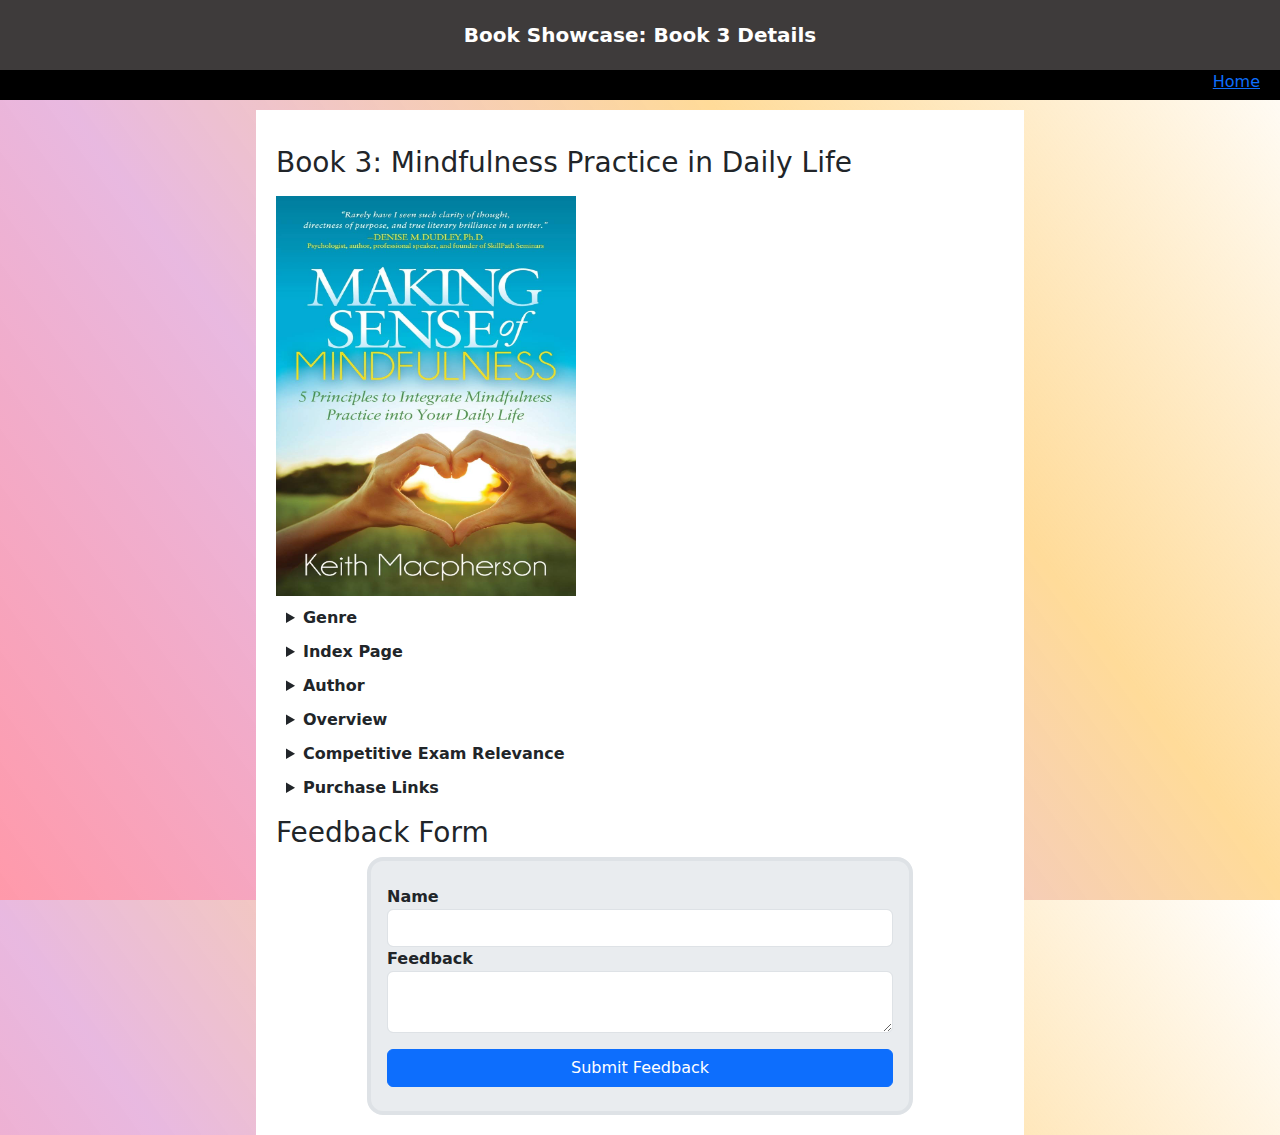
<file: src/book3.html>
<!DOCTYPE html>
<html lang="en">
<head>
    <meta charset="UTF-8">
    <meta name="viewport" content="width=device-width, initial-scale=1.0">
    <title>Book 3</title>
    <link href="https://cdn.jsdelivr.net/npm/bootstrap@5.3.3/dist/css/bootstrap.min.css" rel="stylesheet" integrity="sha384-QWTKZyjpPEjISv5WaRU9OFeRpok6YctnYmDr5pNlyT2bRjXh0JMhjY6hW+ALEwIH" crossorigin="anonymous">
    <script src="https://cdn.jsdelivr.net/npm/bootstrap@5.3.3/dist/js/bootstrap.bundle.min.js" integrity="sha384-YvpcrYf0tY3lHB60NNkmXc5s9fDVZLESaAA55NDzOxhy9GkcIdslK1eN7N6jIeHz" crossorigin="anonymous"></script>
    <style>
          body{
            height: 100vh;
            animation: animateBg 10s linear infinite;
            transition: 5s;
            background: linear-gradient(54deg,rgba(255, 72, 102, 0.557),rgba(209, 113, 193, 0.494),rgb(255, 165, 0,0.4),white); 
             
            
        }
        
        @keyframes animateBg {
            0% {
                background: linear-gradient(23deg ,rgba(241, 162, 14, 0.694),rgba(209, 54, 215, 0.337),rgba(255, 255, 255, 0.703)); 
            }
            25% {
                background: linear-gradient(54deg, rgba(209, 113, 193, 0.494), rgba(230, 151, 164, 0.957),white, rgba(255, 166, 0, 0.499) );
            }
            50% {
                background: linear-gradient(54deg, rgba(255, 192, 203, 0.957), white,rgba(209, 113, 193, 0.494), rgba(255, 166, 0, 0.499) );
            }
            75% {
                background: linear-gradient(54deg, rgba(255, 192, 203, 0.957), rgba(209, 113, 193, 0.494), rgba(255, 166, 0, 0.499), white);
            }
            100% {
                background: linear-gradient(54deg, rgba(255, 192, 203, 0.957), rgba(209, 113, 193, 0.494), rgba(255, 166, 0, 0.499), white);
            }
        }
        
        details{
            margin: 10px;
            font-weight: 500;
            
        }
        summary{
            font-weight: 700;
        }
       #navTitle{
        background-color: #3e3b3b;
        padding: 20px;
        color: white;
        display: flex;
        justify-content: center;
        font-weight: bolder;
        font-size: 20px;
       }
       #navLink{
        background-color: black;
        width: 100%;
        height: 30px;
        margin-bottom: 10px;
       }
       #navLink a{
        background-color: black;
        position: absolute;
        right: 20px;
        
       }
        @media screen and (orientation: landscape){
             section{          
            margin-left: 20%;
            margin-right: 20%;
            background-color: white;
            padding: 20px;
          
        } 
    }
     @media screen and (orientation: portrait){
     section{
        margin-left: 5%;
        margin-right: 5%;
        background-color: white;
        padding: 20px;
     }
    }
    </style>
</head>
<body>
    <nav>
        <div id="navTitle">
            Book Showcase: Book 3 Details
        </div>
        <div id="navLink">
            <a href="/src/index.html">Home</a>
        </div>
    </nav>
<section>
    <h3 class="mt-3 mb-3">Book 3: Mindfulness Practice in Daily Life</h3>
    <img src="/public/images/book3.jpg" height="400px" width="300px" alt="">
        <details>
            <summary>Genre</summary>
            <p>
              <ul>
                <li>Technology</li>
                <li>Education</li>
            </ul>
        </p>
        </details>
        <details>
            <summary>Index Page</summary>
            <p>
              <ul>
                <li>Introduction</li>
                <li>Chapter1: Overview</li>
                <li>Chapter2: Advanced Concept</li>
            </ul>
        </p>
        </details>
        <details>
            <summary>Author</summary>
            <p>
             Keith Macpherson
        </p>
        </details>
        <details>
            <summary>Overview</summary>
            <p>
             This book provides detailed insights into technology and communication skills for professionals and students
        </p>
        </details>
        <details>
            <summary>Competitive Exam Relevance</summary>
            <p>
              Highly recommended for IT and communication-related government exams.
        </p>
        </details>
        <details>
            <summary>Purchase Links</summary>
            <p>
              <ul>
                <li>
                    <a href="https://www.amazon.com/Making-Sense-Mindfulness-Principals-Integrate/dp/1683509528">Amazon</a>
                </li>
                <li>
                    <a href="https://www.flipkart.com/">Flipkart</a>
                </li>
            </ul>
        </p>
        </details>
        <h3 class="mt-3">Feedback Form</h3>
        <div class=" w-100 d-flex justify-content-center">
        <form action="" class="w-75 border border-4 p-3 pt-4 pb-4 rounded rounded-4 bg-body-secondary">
            <label class="fw-bold" for="name" >Name</label>
            <input type="text" name="Name" id="name" required class="form-control">
            <label  class="fw-bold"  for="Feedback">Feedback</label>
            <textarea name="Feedback" id="Feedback" class="form-control"></textarea>
            <button type="submit" class="btn btn-primary mt-3 w-100">Submit Feedback</button>
        </form>
    </div>
</section>
</body>
</html>
</file>
<file: Src/indexStyle.css>
* {
    margin: 0;
    padding: 0;
}

body {
    animation: animateBg 10s linear infinite;
    transition: 5s;
    height: 100vh;
    background: linear-gradient(54deg, rgba(255, 72, 102, 0.557), rgba(209, 113, 193, 0.494), rgb(255, 165, 0, 0.4), white);
}

@keyframes animateBg {
    0% {
        background: linear-gradient(23deg, rgba(241, 162, 14, 0.694), rgba(209, 54, 215, 0.337), rgba(255, 255, 255, 0.703));
    }

    25% {
        background: linear-gradient(54deg, rgba(209, 113, 193, 0.494), rgba(230, 151, 164, 0.957), white, rgba(255, 166, 0, 0.499));
    }

    50% {
        background: linear-gradient(54deg, rgba(255, 192, 203, 0.957), white, rgba(209, 113, 193, 0.494), rgba(255, 166, 0, 0.499));
    }

    75% {
        background: linear-gradient(54deg, rgba(255, 192, 203, 0.957), rgba(209, 113, 193, 0.494), rgba(255, 166, 0, 0.499), white);
    }

    100% {
        background: linear-gradient(54deg, rgba(255, 192, 203, 0.957), rgba(209, 113, 193, 0.494), rgba(255, 166, 0, 0.499), white);
    }
}

footer {
    background-color: #3e3b3b;
    color: white;
    text-align: center;
    padding: 10px;
    position: fixed;
    bottom: 10px;
    width: 100%;
}

#header {
    background-color: #3e3b3b;
    color: white;
    display: flex;
    padding: 20px;
    justify-content: center;
    font-weight: bold;
    margin-top: 20px;
    font-size: 20px;
}

.book {
    position: relative;
    width: 200px;
    height: 300px;
}

.book img {
    width: 100%;
    height: 100%;
    transition: transform 2s, opacity 0.9s;
}

.info-box {
    height: 300px;
    width: 200px;
     background: linear-gradient(45deg,rgba(6, 6, 6, 0.797),rgb(82, 79, 79,0.837),rgba(6, 6, 6, 0.797),rgb(82, 79, 79,0.837),rgba(6, 6, 6, 0.797));
    position: absolute;
    color: rgb(250, 247, 247);
    top: -9px;
    left: -8px;
    opacity: 0;
    text-align: center;
    display: flex;
    font-size: 25px;
    font-weight: 500;
    font-family: 'Times New Roman', Times, serif;
    justify-content: center;
    align-items: center;
    margin-left: 4px;
    transition: 2s;
    transform: rotateY(180deg);

}
#infoButton{
    border: 1px solid white;
    
}
#infoButton:hover{
    background:linear-gradient(54deg, rgba(255, 72, 102, 0.557), rgba(209, 113, 193, 0.494), rgb(255, 165, 0, 0.4), white); ;
    color: black;
}
.book:hover{
img{
    transform: rotateY(180deg);
    opacity: 0;
}

.info-box {
    opacity: 1;
    transform: rotateY(0deg);
    
}
}

@media screen and (orientation: landscape) {
    #image {
        display: flex;
        justify-content: space-around;
    }

    #image div {
        margin-top: 10px;
    }
}

@media screen and (orientation: portrait) {
    #image {
        display: block;
        margin-left: 40px;
    }

    #image div {
        margin-top: 20px;
    }

    #header {
        white-space: nowrap;
    }
}
</file>
<file: Src/books.css>
@import url('https://fonts.googleapis.com/css2?family=Poppins:wght@300;400;700&display=swap');
*{
    margin: 0;
    padding: 0;
    font-family: 'Poppins', sans-serif;
}
body {
    animation: animateBg 10s linear infinite;
    transition: 5s;
    background: linear-gradient(54deg, rgba(255, 72, 102, 0.557), rgba(209, 113, 193, 0.494), rgb(255, 165, 0, 0.4), white);
}

@keyframes animateBg {
    0% {
        background: linear-gradient(23deg, rgba(241, 162, 14, 0.694), rgba(209, 54, 215, 0.337), rgba(255, 255, 255, 0.703));
    }

    25% {
        background: linear-gradient(54deg, rgba(209, 113, 193, 0.494), rgba(230, 151, 164, 0.957), white, rgba(255, 166, 0, 0.499));
    }

    50% {
        background: linear-gradient(54deg, rgba(255, 192, 203, 0.957), white, rgba(209, 113, 193, 0.494), rgba(255, 166, 0, 0.499));
    }

    75% {
        background: linear-gradient(54deg, rgba(255, 192, 203, 0.957), rgba(209, 113, 193, 0.494), rgba(255, 166, 0, 0.499), white);
    }

    100% {
        background: linear-gradient(54deg, rgba(255, 192, 203, 0.957), rgba(209, 113, 193, 0.494), rgba(255, 166, 0, 0.499), white);
    }
}

details {
    margin: 10px;
    font-weight: 500;

}

summary {
    font-weight: 700;
}

#navTitle {
    background-color: #3e3b3b;
    padding: 20px;
    color: white;
    display: flex;
    justify-content: center;
    font-weight: bolder;
    font-size: 20px;
    
}

#navLink {
    background-color: black;    
    width: 100%;
    height: 40px;
    margin-bottom: 10px;
}

#navLink a {
    background-color: black;
    position: absolute;
    right: 20px;

}


@media screen and (orientation: landscape) {
    section {
        margin-left: 20%;
        margin-right: 20%;
        background-color: white;
        padding: 20px;

    }
    #collapseWidth{
        width: 600px;
    }
    
}

@media screen and (orientation: portrait) {
    section {
        margin-left: 5%;
        margin-right: 5%;
        background-color: white;
        padding: 20px;
    }
    #collapseWidth{
        width: 300px;
    }
   
}
</file>
